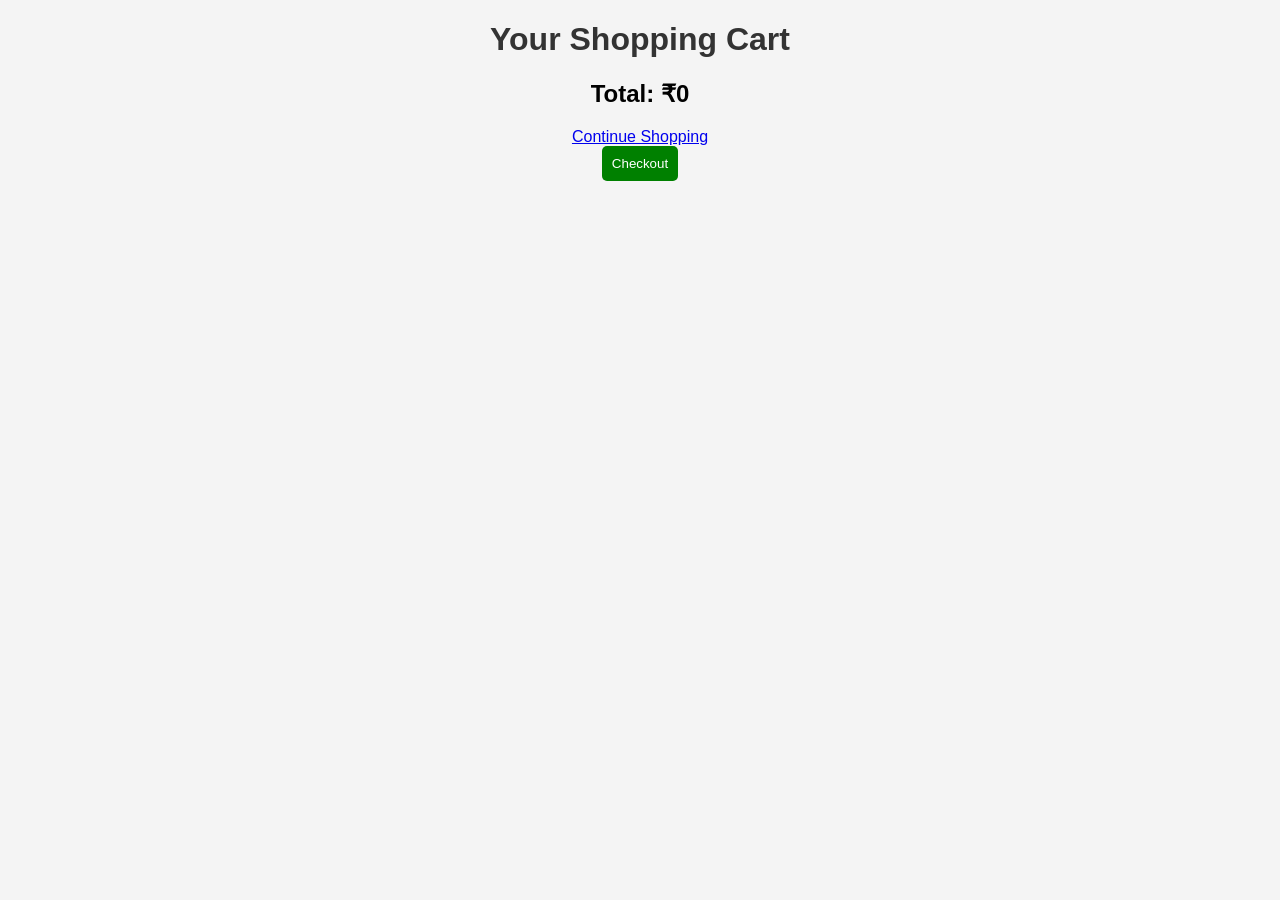
<file: templates/cart.html>
<!DOCTYPE html>
<html>

<head>
<title>Cart</title>
<link rel="stylesheet" href="/static/style.css">
</head>

<body>

<h1>Your Shopping Cart</h1>

<ul id="cart-items"></ul>

<h2>Total: ₹<span id="cart-total">0</span></h2>

<a href="/">Continue Shopping</a>

<form method="POST" action="/checkout">

<input type="hidden" id="cart-data" name="cart">

<button type="submit">Checkout</button>

</form>

<script>

let cart = JSON.parse(localStorage.getItem("cart")) || [];

let cartList = document.getElementById("cart-items");
let total = 0;

cart.forEach((item,index)=>{

let li = document.createElement("li");

li.innerHTML = `
${item.name} - ₹${item.price}
<button onclick="removeItem(${index})">Remove</button>
`;

cartList.appendChild(li);

total += Number(item.price);

});

document.getElementById("cart-total").innerText = total;

// prepare cart data for checkout
document.getElementById("cart-data").value = cart
.map(item => item.name + "|" + item.price)
.join(",");

function removeItem(index){

cart.splice(index,1);

localStorage.setItem("cart",JSON.stringify(cart));

location.reload();

}

</script>

</body>
</html>
</file>
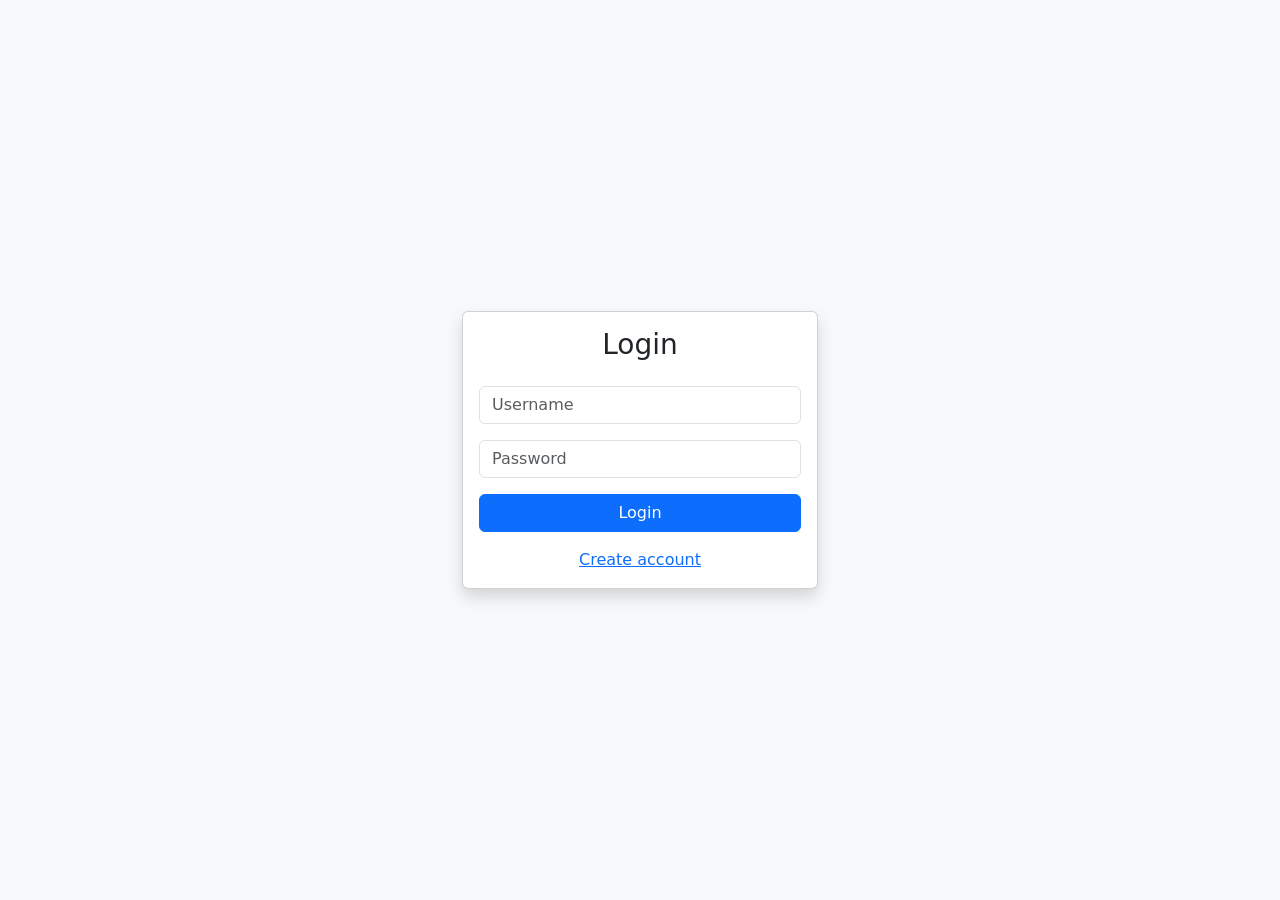
<file: templates/login.html>
<!DOCTYPE html>
<html>

<head>

<title>Login</title>

<link
href="https://cdn.jsdelivr.net/npm/bootstrap@5.3.2/dist/css/bootstrap.min.css"
rel="stylesheet">

</head>

<body class="bg-light">

<div class="container">

<div class="row justify-content-center align-items-center vh-100">

<div class="col-md-4">

<div class="card shadow">

<div class="card-body">

<h3 class="text-center mb-4">Login</h3>

<form method="POST">

<div class="mb-3">

<input
type="text"
name="username"
class="form-control"
placeholder="Username"
required>

</div>

<div class="mb-3">

<input
type="password"
name="password"
class="form-control"
placeholder="Password"
required>

</div>

<div class="d-grid">

<button class="btn btn-primary">
Login
</button>

</div>

</form>

<div class="text-center mt-3">

<a href="/register">Create account</a>

</div>

</div>

</div>

</div>

</div>

</div>

</body>

</html>
</file>
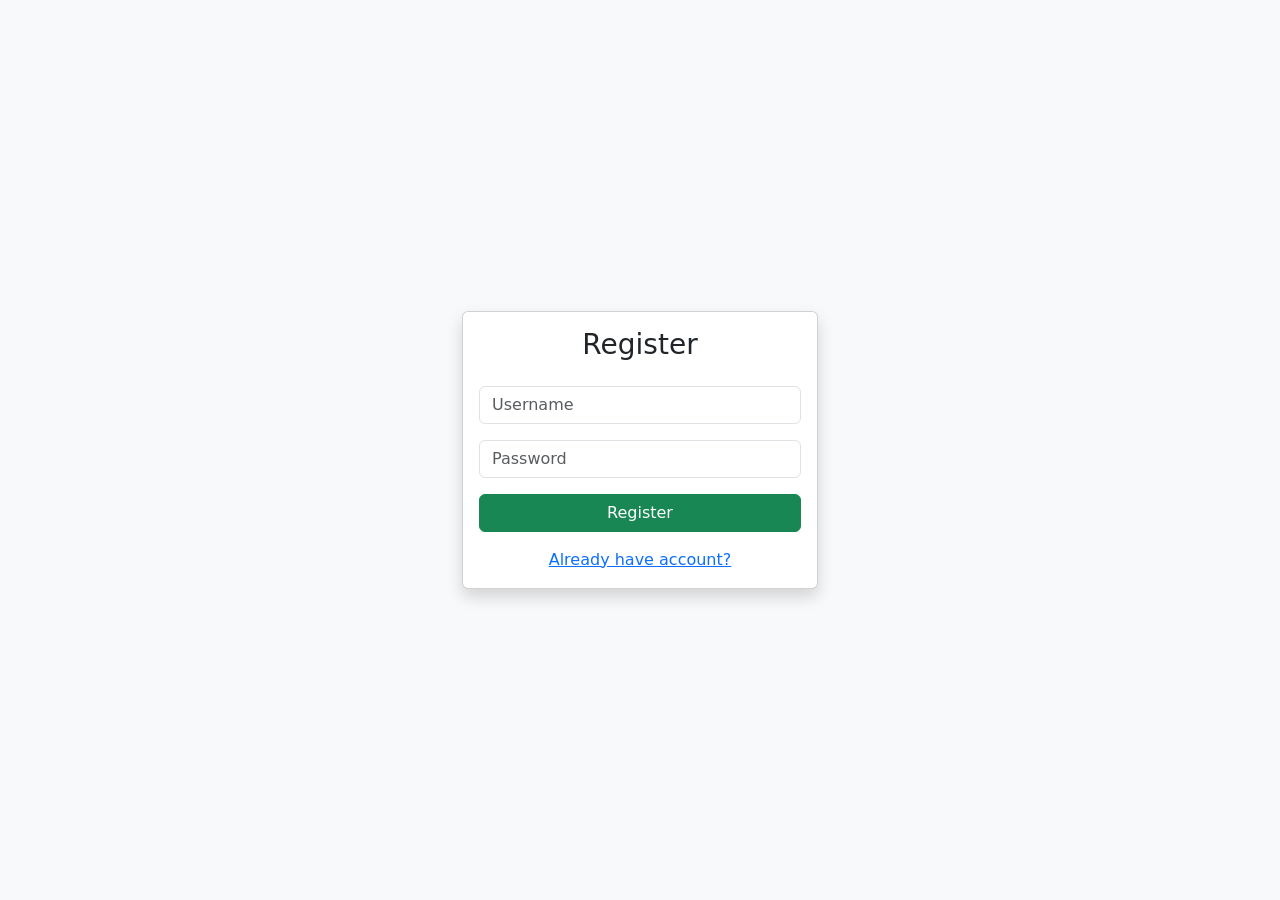
<file: templates/register.html>
<!DOCTYPE html>
<html>

<head>

<title>Register</title>

<link
href="https://cdn.jsdelivr.net/npm/bootstrap@5.3.2/dist/css/bootstrap.min.css"
rel="stylesheet">

</head>

<body class="bg-light">

<div class="container">

<div class="row justify-content-center align-items-center vh-100">

<div class="col-md-4">

<div class="card shadow">

<div class="card-body">

<h3 class="text-center mb-4">Register</h3>

<form method="POST">

<input
type="text"
name="username"
class="form-control mb-3"
placeholder="Username"
required>

<input
type="password"
name="password"
class="form-control mb-3"
placeholder="Password"
required>

<button class="btn btn-success w-100">
Register
</button>

</form>

<div class="text-center mt-3">

<a href="/login">Already have account?</a>

</div>

</div>

</div>

</div>

</div>

</div>

</body>

</html>
</file>
<file: static/style.css>
body{
    font-family: Arial;
    background-color: #f4f4f4;
    text-align: center;
}

h1{
    color: #333;
}

.product{
    background:white;
    width:250px;
    padding:20px;
    border-radius:10px;
    box-shadow:0px 0px 10px gray;
    text-align:center;
}

button{
    background-color: green;
    color: white;
    padding: 10px;
    border: none;
    border-radius: 5px;
    cursor: pointer;
}

button:hover{
    background-color: darkgreen;
}

.products{
    display:flex;
    justify-content:center;
    gap:30px;
    flex-wrap:wrap;
}

.product img{
width:200px;
height:200px;
object-fit:contain;
margin-bottom:10px;
}

.navbar{
display:flex;
justify-content:space-between;
align-items:center;
background:#333;
color:white;
padding:15px 40px;
}

.logo{
font-size:24px;
font-weight:bold;
}

.nav-links{
list-style:none;
display:flex;
gap:20px;
}

.nav-links a{
color:white;
text-decoration:none;
font-size:18px;
}

.nav-links a:hover{
color:#00ff88;
}

.cart-count{
background:red;
color:white;
padding:2px 6px;
border-radius:50%;
font-size:12px;
margin-left:5px;
}

.navbar{
display:flex;
justify-content:space-between;
align-items:center;
background:#333;
padding:15px 40px;
}

.nav-links{
display:flex;
align-items:center;
gap:25px;
list-style:none;
}

.card-img-top{
height:200px;
object-fit:contain;
padding:10px;
}
</file>
